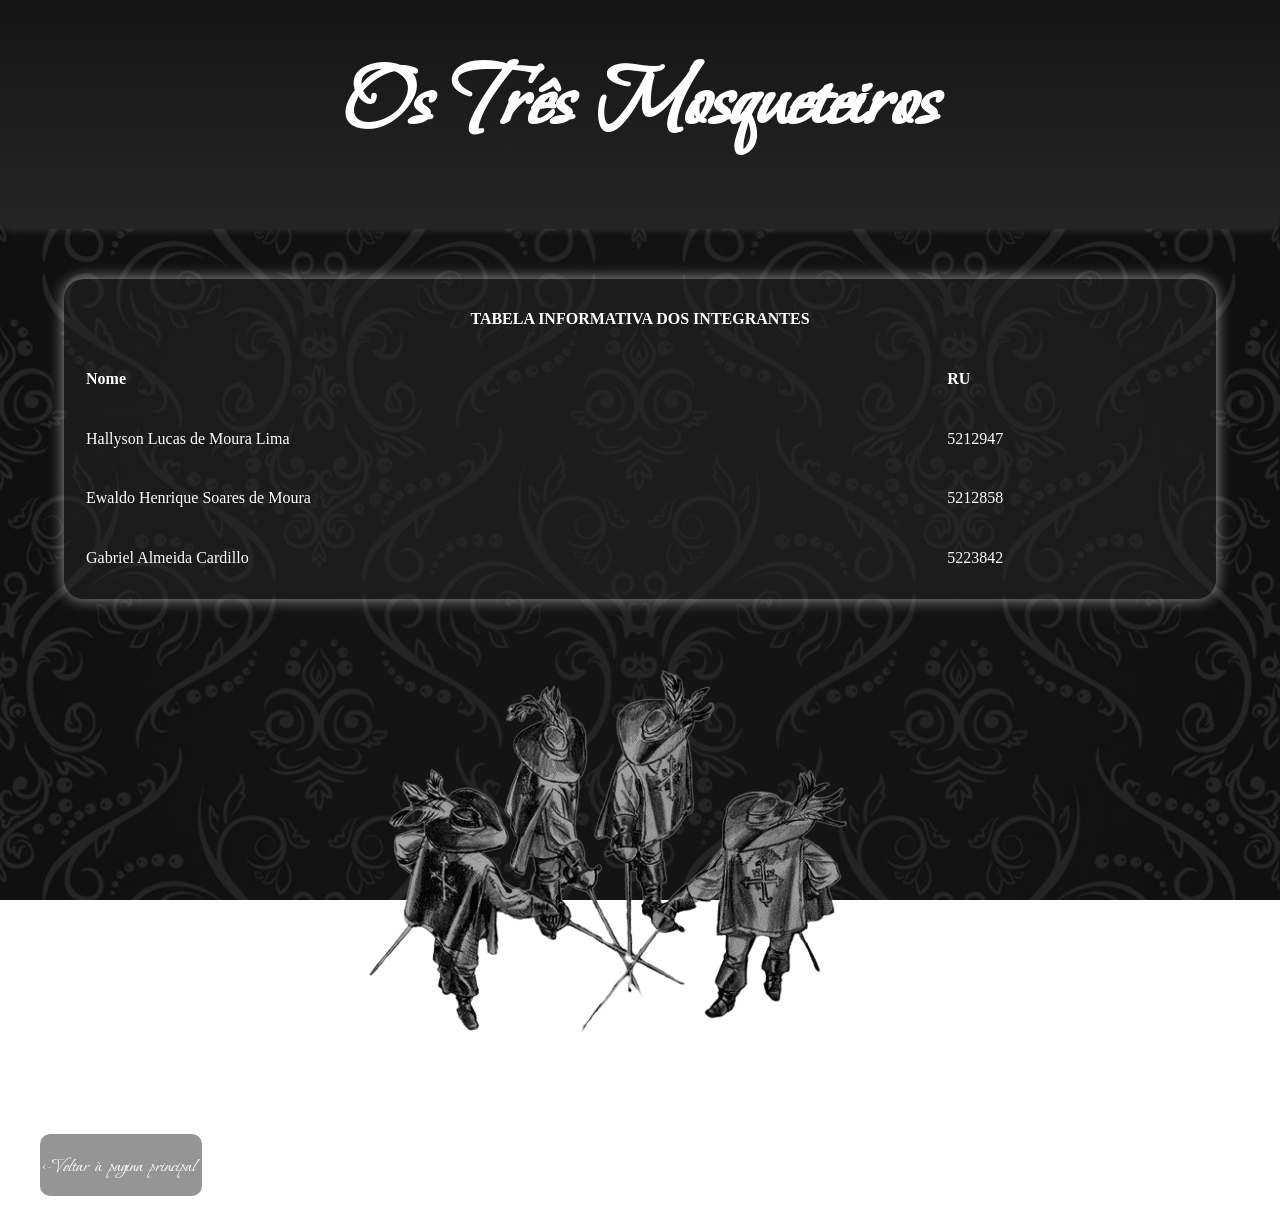
<file: public/info.html>
<!DOCTYPE html>
<html lang="pt-br">
<head>
    <meta charset="UTF-8">
    <meta name="viewport" content="width=device-width, initial-scale=1.0">
    <title>Informações dos integrantes</title>
    <link rel="shortcut icon" href="images/favicon.ico" type="image/x-icon">
    <link rel="stylesheet" href="../public/css/style.css">
    <style>
    body, html {
        margin: 0;
        padding: 0;
        height: 100%;
    }       
    </style>
</head>
<body>
    <header>
        <h1>
            Os Três Mosqueteiros
        </h1>
    </header>
    <div class="main">
        <div class="tabela">
            <table>
                <tr>
                    <th colspan="3"><div class="titulotabela">TABELA INFORMATIVA DOS INTEGRANTES</div></th>
                </tr>
                <tr>
                    <th>Nome</th>
                    <th>RU</th>
                </tr>
                <tr>
                    <td>Hallyson Lucas de Moura Lima</td>
                    <td>5212947</td>
                </tr>
                <tr>
                    <td>Ewaldo Henrique Soares de Moura</td>
                    <td>5212858</td>
                </tr>
                <tr>
                    <td>Gabriel Almeida Cardillo</td>
                    <td>5223842</td>
                </tr>
            </table>
        </div>
        <div class="img">
            <img src="images/mosq01.png" alt="Os Quatro Mosqueteiros">
        </div>
        <div class="retorno">
            <a href="index.html">
                <p><-Voltar à pagina principal</p>
            </a>
        </div>
    </div>
</body>
</html>
</file>
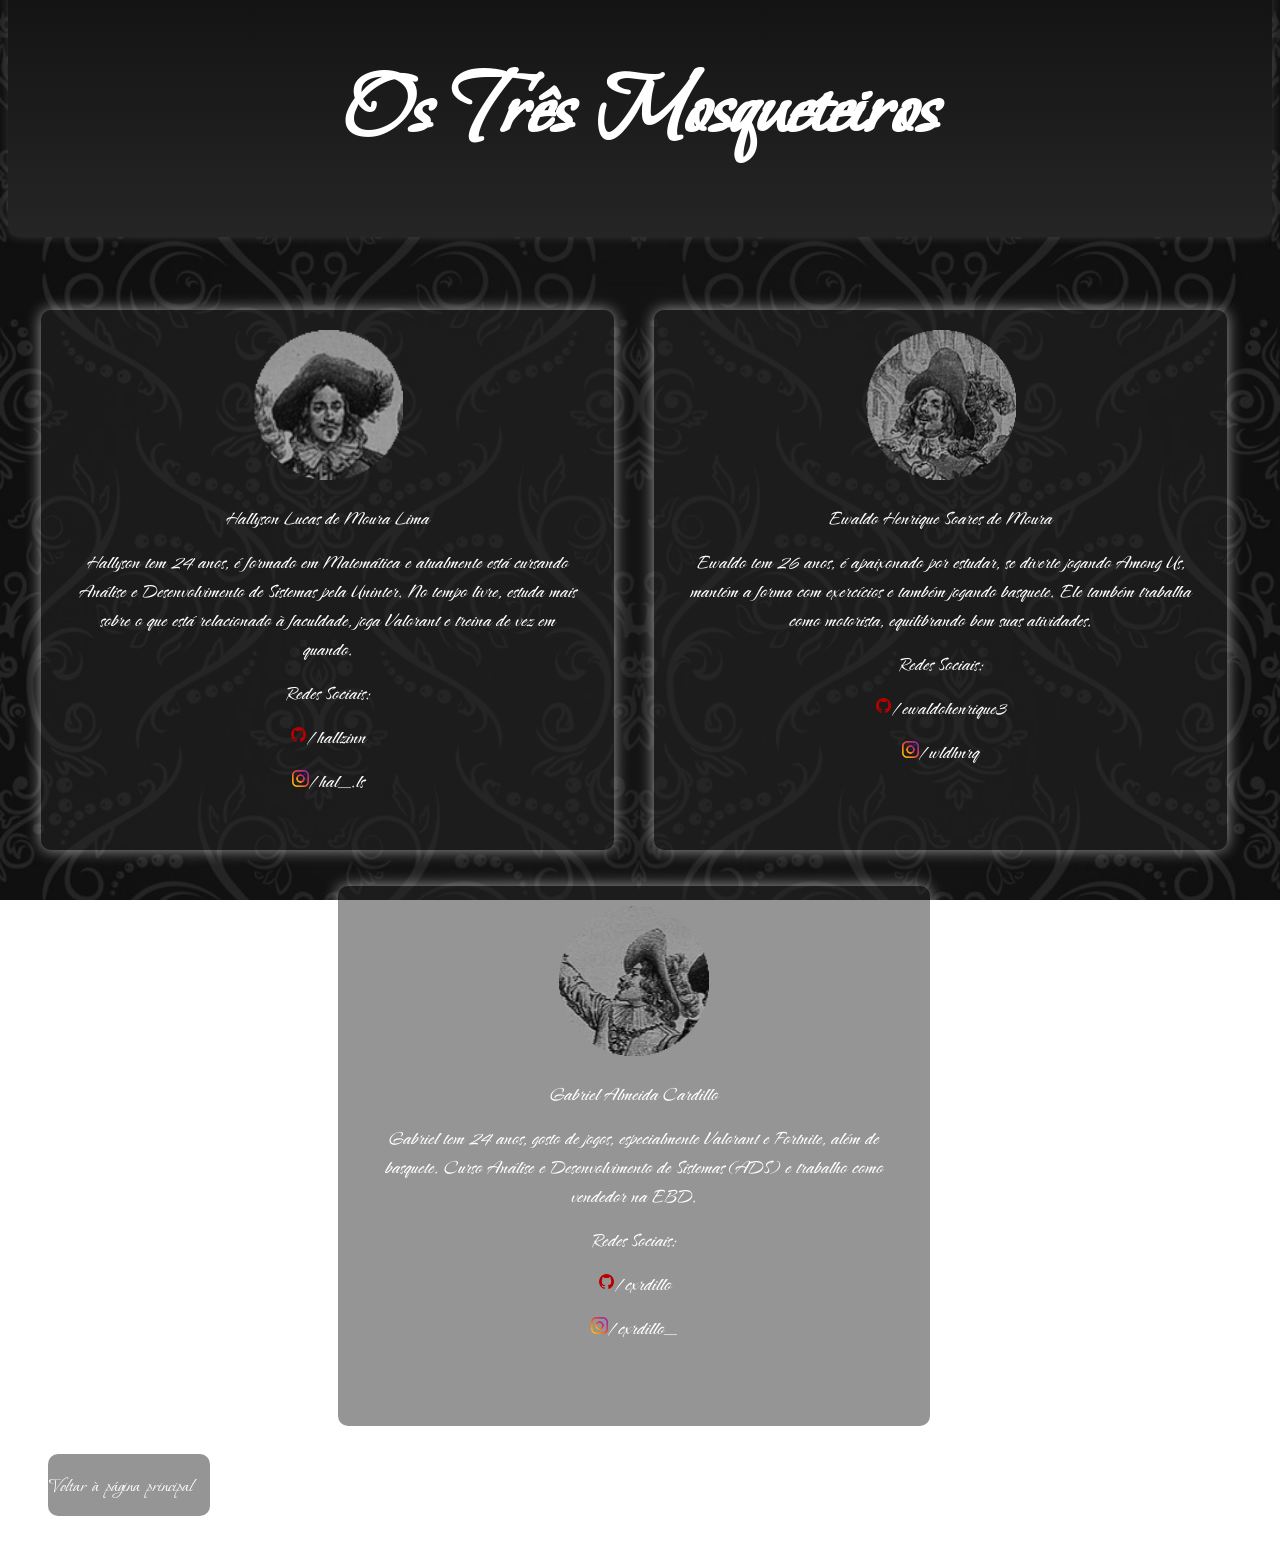
<file: public/integrantes.html>
<!DOCTYPE html>
<html lang="pt-br">

<head>
    <meta charset="UTF-8">
    <meta name="viewport" content="width=device-width, initial-scale=1.0">
    <title>Integrantes</title>
    <link rel="stylesheet" href="css/style.css">
    <link rel="shortcut icon" href="images/favicon.ico" type="image/x-icon">
</head>

<body>
    <header>
        <h1>
            Os Três Mosqueteiros
        </h1>
    </header>
    <div class="container">
        <div class="integrantes">
            <img src="images/aramis.png" alt="Mosqueteiro Aramis" width="150" height="150">
            <br>
            <p>Hallyson Lucas de Moura Lima</p>
            <p>Hallyson tem 24 anos, é formado em Matemática e atualmente está cursando Análise e Desenvolvimento de Sistemas pela Uninter. No tempo livre, estuda mais sobre o que está relacionado à faculdade, joga Valorant e treina de vez em quando.</p>
            <p>Redes Sociais:</p>
            <p><a href="https://github.com/hallzinn" target="_blank"><img src="images/github_logo.png" alt="Logo github" class="insta">/hallzinn</a></p>
            <p><a href="https://www.instagram.com/hal_.ls/" target="_blank"><img src="images/insta1.png" alt="Logo instagram" class="insta">/hal_.ls</a></p>
        </div>

        <div class="integrantes">
            <img src="images/athos.png" alt="Mosqueteiro Athos" width="150" height="150">
            <br>
            <p>Ewaldo Henrique Soares de Moura</p>
            <p>Ewaldo tem 26 anos, é apaixonado por estudar, se diverte jogando Among Us, mantém a forma com exercícios e também jogando basquete. Ele também trabalha como motorista, equilibrando bem suas atividades.</p>
            <p>Redes Sociais:</p>
            <p><a href="https://github.com/ewaldohenrique3" target="_blank"><img src="images/github_logo.png" alt="Logo github" class="insta">/ewaldohenrique3</a></p>
            <p><a href="https://www.instagram.com/wldhnrq/" target="_blank"><img src="images/insta1.png" alt="Logo instagram" class="insta">/wldhnrq</a></p>
        </div>
    </div>

    <div class="container">
        <div class="integrantes">
            <img src="images/porthos.png" alt="Mosqueteiro Porthos" width="150" height="150">
            <br>
            <p>Gabriel Almeida Cardillo</p>
            <p>Gabriel tem 24 anos, gosto de jogos, especialmente Valorant e Fortnite, além de basquete. Curso Análise e Desenvolvimento de Sistemas (ADS) e trabalho como vendedor na EBD.</p>
            <p>Redes Sociais:</p>
            <p><a href="https://github.com/cxrdillo" target="_blank"><img src="images/github_logo.png" alt="Logo github" class="insta">/cxrdillo</a></p>
            <p><a href="https://www.instagram.com/cxrdillo_/" target="_blank"><img src="images/insta1.png" alt="Logo instagram" class="insta">/cxrdillo_</a></p>
        </div>
    </div>

    <div class="retorno">
        <a href="index.html">
            <p>Voltar à página principal</p>
        </a>
    </div>
</body>

</html>
</file>
<file: public/css/style.css>
@charset "UTF-8";
@import url('https://fonts.googleapis.com/css2?family=Bonheur+Royale&display=swap');

@import url('https://fonts.googleapis.com/css2?family=Caramel&display=swap');

:root {
    --cor01: #131313;
    --cor02: #252525;
    --cor03: #000000;
    --corfonte: #ffffff;    
}

body {
    background-image: url('/public/images/fundo03.png');
    background-attachment: fixed;
    background-size: cover;
}

header {
    font-family: "Bonheur Royale", cursive;
    text-align: center;
    font-weight: lighter;
    font-size: 3em;
    background-image: linear-gradient(to bottom, var(--cor01), var(--cor02));
    color: var(--corfonte);
    margin: -21px 0px 10px 0px;
    padding: 5px 0px;
    box-shadow: 0px 0px 10px rgba(121, 120, 120, 0.363);
    border-radius: 10px; 
}

/* Estilização da tabela de integrantes */
table {
    box-shadow: 0px 0px 15px rgba(255, 255, 255, 0.575);
    padding: 10px;
    margin: 50px auto;
    border-radius: 20px;
    text-align: left;
    width: 90%;
    height: 320px;
    background-color: #2525257c;
    color: white;
}

.titulotabela {
    text-align: center;
}

tr th {
    margin: 5px;
    border: 1px;
    padding: 10px;
    border-radius: 10px;
    transition-duration: .8s;
}

tr td {
    padding: 10px;
    border: 1px;
    border-radius: 10px;
    transition-duration: .8s;
}

tr {
    transition-duration: .8s;
}

tr:hover {
    border-radius: 10px;
    border: 1px solid white;
    background-color: black;
}

tr td:hover {
    border-radius: 10px;
    border: 1px solid white;
    background-color: black;
}

/* Estilização da imagem e botão de retorno */
.img {
    text-align: center;
    margin: 40px;
}

img {
    transition: transform 1s ease;
}

img:hover {
    transform: scale(1.5);
}

.retorno {
    position: relative;
    bottom: 15px;
    left: 20px;
    text-align: left;
    font-size: 1.3em;
    font-family: "Bonheur Royale", cursive;
    color: white;
    margin: 70px 20px 10px 20px;
    padding: 1px;
    border-radius: 10px;
    background-color: #2525257c;
    box-shadow: 0px 0px 5px rgba(255, 255, 255, 0.582);
    transition-duration: .3s;
    width: 160px;
    height: 60px;
}

.retorno a {
    text-decoration: none;
    color: white;
    font-weight: lighter;
    font-family: "Bonheur Royale", cursive;
}

.retorno:hover {
    background-color: black;
    box-shadow: 0px 0px 20px rgba(255, 255, 255, 0.753);
}

.container {
    font-family: "Caramel", cursive;
    font-size: 1.5em;
    display: inline-flex;
    width: 97%;
    height: 50vh;
    margin: 50px auto;
    justify-content: center;
    padding: 13px;
}

.container p {
    margin: 15px;
}

.container a {
    padding: 2px;
}

.integrantes {
    color: white;
    text-align: center;
    justify-content: center;
    align-items: center;
    width: 45%;
    height: 500px;
    margin: auto 20px;
    box-shadow: 0px 0px 15px rgba(255, 255, 255, 0.575);
    border-radius: 10px;
    background-color: #2525257c;
    padding: 20px;
}

.integrantes a {
    color: #ffffff;
    text-decoration: none;
    transition-duration: 1s;
}

.integrantes a:hover {
    background-color: #000000;
    box-shadow: 0px 0px 5px white;
    border-radius: 5px;
}

.insta {
    height: 17px;
    width: 17px;
}

/* CSS PAGINA PRINCIPAL */

/* Nav e Listas */
nav ul {
    text-align: center;
    padding: 50px;
    color: var(--cor01);
}

nav ul li {
    display: inline-block;
    padding: 30px;
    background-color: var(--cor01);
    margin: 20px;
    box-shadow: 0px 0px 10px rgba(255, 255, 255, 0.5); 
    border-radius: 10px;
    transition-duration: .25s; 
}

nav ul li a {
    font-family: "Bonheur Royale", cursive;
    text-decoration: none;
    font-weight: lighter;
    color: white;
    font-size: 4em;
}

nav ul li:hover {
    background-color: var(--cor03);
    border-radius: 10px;
    box-shadow: 0px 0px 20px rgba(255, 255, 255, 0.877); 
    padding: 45px;
    position: relative;
}

/* Botão de Ação */
.button {
    text-align: center;
}

button {
    height: 50px;
    width: 150px;
    padding: 5px;
    background-color: var(--cor01);
    margin: 20px;
    box-shadow: 0px 0px 10px rgba(255, 255, 255, 0.5); 
    border-radius: 10px;
    transition: transform 0.6s ease;
    color: white;
    font-family: Arial, Helvetica, sans-serif;
}

button:hover {
    transform: scale(1.2);
    background-color: var(--cor03);
    border-radius: 10px;
    box-shadow: 0px 0px 20px rgba(255, 255, 255, 0.877); 
    padding: 10px;
}

/* Seção Sobre */
#sobre {
    border-radius: 25px;
    box-shadow: 0px 0px 20px rgba(255, 255, 255, 0.582);
    font-weight: lighter;
    text-align: justify;
    font-family: "Caramel", cursive;
    margin: 50px auto;
    padding: 10px;
    width: 50%;
    color: white;
    background-color: var(--cor01);
}

#sobre h2 {
    text-align: center;
    font-family: "Bonheur Royale", cursive;
    margin: 10px;
    font-weight: lighter;
    font-size: 4em;
}

#sobre h3 {
    font-family: "Bonheur Royale", cursive;
    font-size: 3em;
    font-weight: lighter;
}

#sobre p {
    padding: 0px 15px;
    font-size: 2.5em;
}

#sobre ul {
    font-size: 2em;
    padding: 0px 30px;
}

/* Tecnologias e Imagens */
.tecnologias {
    text-align: center;
    font-size: 2em;
    font-family: "Caramel", cursive;
    color: white;
}

.logo {
    height: 50px;
    width: 50px;
    vertical-align: middle;
}

#titulo2 {
    text-align: center;
    font-family: "Bonheur Royale", cursive;
    font-weight: lighter;
    font-size: 4em;
    color: white;
}

/* Rodapé */
footer {
    background-color: #000000;
    color: white;
    text-align: center;
    padding: 2px;
    margin: 0px -8px -7px -8px;
    font-size: 1.2em;
    position: fixed;
    bottom: 7px; 
    width: 100%;
}
</file>
